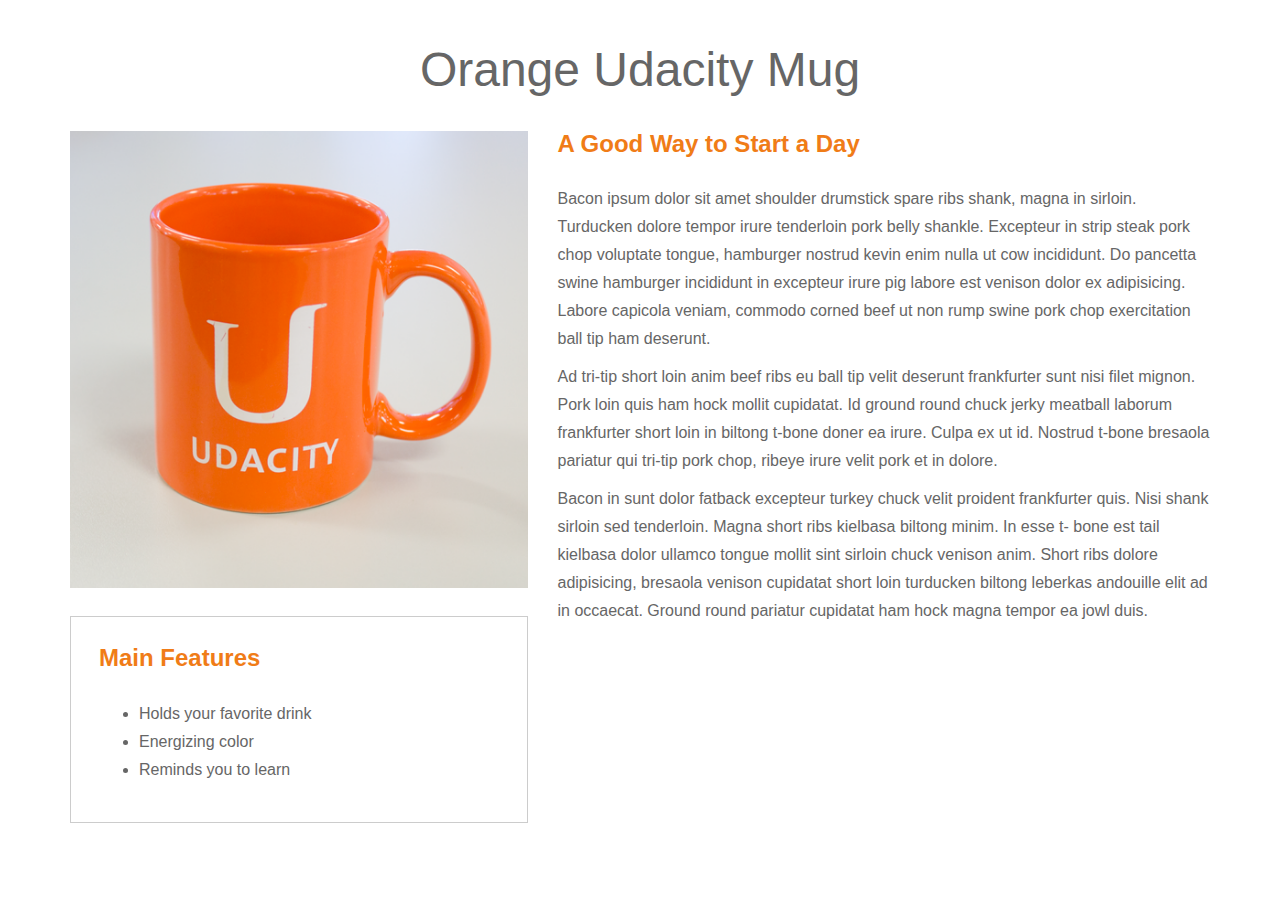
<file: portfolio/assignment1/index.html>
<!DOCTYPE html>
<html>
    <head>
        <meta charset="UTF-8">
        <title>Mockup Portfolio Page</title>
        <link rel="stylesheet" href="css/bootstrap.min.css">
        <link rel="stylesheet" href="css/main.css">
    </head>
    <body>
        <div class="container">
            <div class="row text-center header">
                <h1>Orange Udacity Mug</h1>
            </div> 
            <div class="row">
                <div class="col-md-5">
                    <img class="mugImage img-responsive" src="images/mug.png"/>
                    <br>
                    <div class="mainFeatures">
                        <h2>Main Features</h2>
                        <ul>
                            <li>Holds your favorite drink</li>
                            <li>Energizing color</li>
                            <li>Reminds you to learn</li>
                        </ul>
                    </div>
                </div>
                <div class="col-md-7">
                    <h2>A Good Way to Start a Day</h2>
                    <p>
                    Bacon ipsum dolor sit amet shoulder drumstick spare ribs shank, magna in sirloin. Turducken dolore tempor irure tenderloin pork belly shankle. Excepteur in strip steak pork chop voluptate tongue, hamburger nostrud kevin enim nulla ut cow incididunt. Do pancetta swine hamburger incididunt in excepteur irure pig labore est venison dolor ex adipisicing. Labore capicola veniam, commodo corned beef ut non rump swine pork chop exercitation ball tip ham deserunt.
                    </p>
                    <p>
                    Ad tri-tip short loin anim beef ribs eu ball tip velit deserunt frankfurter sunt nisi filet mignon. Pork loin quis ham hock mollit cupidatat. Id ground round chuck jerky meatball laborum frankfurter short loin in biltong t-bone doner ea irure. Culpa ex ut id. Nostrud t-bone bresaola pariatur qui tri-tip pork chop, ribeye irure velit pork et in dolore.
                    </p>
                    <p>
                        Bacon in sunt dolor fatback excepteur turkey chuck velit proident frankfurter quis. Nisi shank sirloin sed tenderloin. Magna short ribs kielbasa biltong minim. In esse t- bone est tail kielbasa dolor ullamco tongue mollit sint sirloin chuck venison anim. Short ribs dolore adipisicing, bresaola venison cupidatat short loin turducken biltong leberkas andouille elit ad in occaecat. Ground round pariatur cupidatat ham hock magna tempor ea jowl duis.
                    </p>
                </div>
            </div>
        </div>
    </body>
</file>
<file: portfolio/assignment1/css/main.css>
* {
    color: rgb(102,102,102);
    font-family: "Lucida Grande", sans-serif;
    font-size: 16px;
    line-height: 175%;
    font-weight: 100;
}

h1 {
    font-size: 48px;
}

h2 {
    color: rgb(240, 124, 23);
    margin-bottom: 28px;
    margin-top: 0;
    font-size: 24px;
    font-weight: bold;
}

.header {
    margin-top: 24px;
    margin-bottom: 24px;
}

.mainFeatures {
    border-style: solid;
    border-color: #cccccc;
    border-width: 1px;
    padding: 28px;
}
</file>
